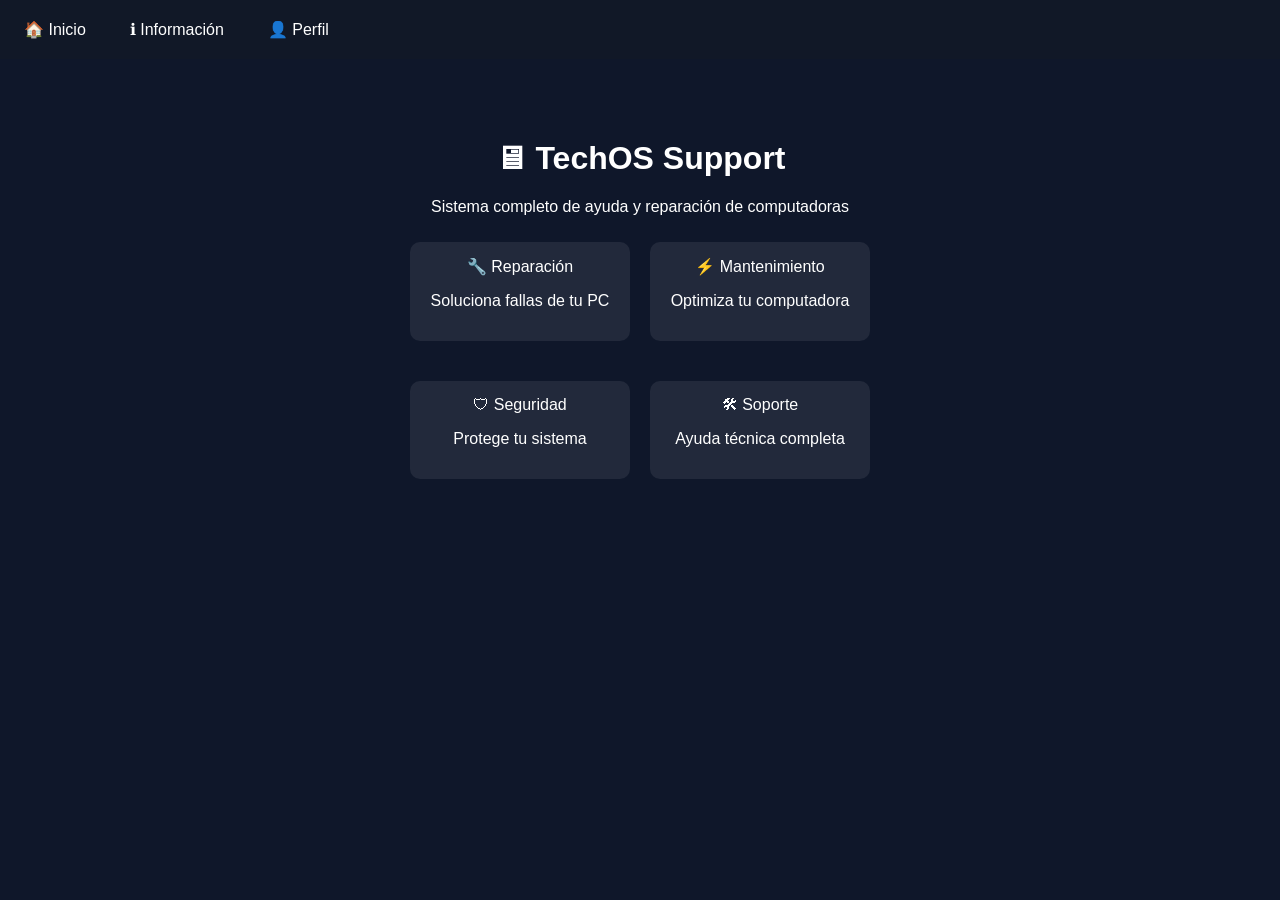
<file: index.html>
<!DOCTYPE html>
<html lang="es">
<head>
<meta charset="UTF-8">
<meta name="viewport" content="width=device-width, initial-scale=1.0">
<title>TechOS - Soporte Completo</title>
<link rel="stylesheet" href="style.css">
</head>

<body>

<!-- NAVBAR -->
<div id="topbar">
    <div onclick="goHome()">🏠 Inicio</div>
    <div onclick="openPage('info')">ℹ Información</div>
    <div onclick="openPage('profile')">👤 Perfil</div>
</div>

<!-- HOME -->
<div class="page" id="home">

    <div class="center">
        <h1>🖥 TechOS Support</h1>
        <p>Sistema completo de ayuda y reparación de computadoras</p>

        <div class="grid">

            <div class="card" onclick="openPage('repair')">
                🔧 Reparación
                <p>Soluciona fallas de tu PC</p>
            </div>

            <div class="card" onclick="openPage('maintenance')">
                ⚡ Mantenimiento
                <p>Optimiza tu computadora</p>
            </div>

            <div class="card" onclick="openPage('security')">
                🛡 Seguridad
                <p>Protege tu sistema</p>
            </div>

            <div class="card" onclick="openPage('support')">
                🛠 Soporte
                <p>Ayuda técnica completa</p>
            </div>

        </div>
    </div>

</div>

<!-- MANTENIMIENTO -->
<div class="page" id="maintenance">
    <h1>⚡ Mantenimiento del Sistema</h1>

    <div class="card">
        <h2>📌 ¿Qué es el mantenimiento?</h2>
        <p>
            El mantenimiento de una computadora es un proceso fundamental que permite mantener el sistema operativo
            en óptimas condiciones. Esto incluye la limpieza de archivos innecesarios, la optimización del rendimiento,
            la actualización de drivers y la revisión del estado general del equipo.
        </p>
    </div>

    <div class="card">
        <h2>🔧 ¿Por qué es importante?</h2>
        <p>
            Sin mantenimiento, una computadora puede volverse lenta, inestable o incluso dejar de funcionar correctamente.
            Mantener el sistema actualizado ayuda a prevenir errores, mejorar la velocidad y prolongar la vida útil del equipo.
        </p>
    </div>

    <div class="card">
        <h2>🧠 Consejos</h2>
        <p>
            - Elimina archivos temporales cada semana.<br>
            - Desinstala programas que no uses.<br>
            - Reinicia tu PC regularmente.<br>
            - Mantén Windows actualizado.
        </p>
    </div>

    <div class="alert">
        ⚠ Si tu computadora es muy lenta o presenta errores frecuentes, recomendamos pedir ayuda en nuestro sistema de soporte.
    </div>

    <!-- comentarios -->
    <h2>💬 Comentarios</h2>

    <div id="comments-maintenance"></div>

    <input id="input-maintenance" placeholder="Escribe tu comentario...">
    <button onclick="addComment('maintenance')">Enviar</button>
</div>

<!-- REPARACIÓN -->
<div class="page" id="repair">
    <h1>🔧 Reparación</h1>

    <div class="card">
        <h2>📌 Explicación</h2>
        <p>
            La reparación de computadoras incluye la solución de problemas físicos y de software.
            Puede ir desde arreglar errores del sistema hasta reemplazar componentes dañados.
        </p>
    </div>

    <div class="card">
        <h2>🧠 Ejemplos</h2>
        <p>
            Pantalla azul, PC que no enciende, virus o errores de sistema.
        </p>
    </div>

    <div class="alert">
        ⚠ Si tienes problemas graves, contacta soporte técnico.
    </div>

    <h2>💬 Comentarios</h2>
    <div id="comments-repair"></div>
    <input id="input-repair" placeholder="Escribe tu comentario...">
    <button onclick="addComment('repair')">Enviar</button>
</div>

<!-- SEGURIDAD -->
<div class="page" id="security">
    <h1>🛡 Seguridad</h1>

    <div class="card">
        <p>
            La seguridad informática protege tu computadora contra virus, malware y ataques externos.
        </p>
    </div>

    <h2>💬 Comentarios</h2>
    <div id="comments-security"></div>
    <input id="input-security" placeholder="Escribe tu comentario...">
    <button onclick="addComment('security')">Enviar</button>
</div>

<!-- SOPORTE -->
<div class="page" id="support">
    <h1>🛠 Soporte Técnico</h1>

    <div class="card">
        <p>
            Nuestro soporte te ayuda a resolver problemas paso a paso con tu computadora.
        </p>
    </div>

    <h2>💬 Comentarios</h2>
    <div id="comments-support"></div>
    <input id="input-support" placeholder="Escribe tu comentario...">
    <button onclick="addComment('support')">Enviar</button>
</div>

<!-- INFO -->
<div class="page" id="info">
    <h1>ℹ Información de TechOS</h1>

    <div class="card">
        <p>
            TechOS es una plataforma diseñada para ayudar a usuarios con problemas de computadoras,
            ofreciendo guías, soporte y recomendaciones técnicas.
        </p>
    </div>

    <div class="card">
        <p>
            ✔ Reparación de sistemas<br>
            ✔ Mantenimiento de PC<br>
            ✔ Seguridad informática<br>
            ✔ Soporte técnico guiado
        </p>
    </div>

    <div class="alert">
        📢 Si necesitas ayuda personalizada, usa la sección de soporte.
    </div>
</div>

<!-- PERFIL -->
<div class="page" id="profile">
    <h1>👤 Mi Perfil</h1>

    <div class="card">
        <p><b>Nombre:</b> Jeremy</p>
        <p><b>Correo:</b> jeremy@email.com</p>
        <p><b>Número:</b> +56 9 1234 5678</p>
        <p><b>Dirección:</b> Santiago, Chile</p>
    </div>
</div>

<script src="script.js"></script>
</body>
</html>
</file>
<file: style.css>
body {
    margin: 0;
    font-family: Arial;
    background: #0f172a;
    color: white;
}

/* barra */
#topbar {
    display: flex;
    gap: 20px;
    background: #111827;
    padding: 12px;
    position: fixed;
    top: 0;
    width: 100%;
}

#topbar div {
    cursor: pointer;
    padding: 8px 12px;
    border-radius: 8px;
}

#topbar div:hover {
    background: #2563eb;
}

/* páginas */
.page {
    display: none;
    padding: 80px 20px;
}

#home {
    display: block;
}

/* centro */
.center {
    text-align: center;
    margin-top: 60px;
}

/* grid */
.grid {
    display: grid;
    grid-template-columns: repeat(2, 220px);
    justify-content: center;
    gap: 20px;
}

/* cards */
.card {
    background: rgba(255,255,255,0.08);
    padding: 15px;
    border-radius: 10px;
    margin: 10px 0;
}

/* alerta */
.alert {
    background: rgba(255,0,0,0.15);
    padding: 10px;
    border-radius: 10px;
    margin-top: 10px;
}

/* comentarios */
input {
    padding: 10px;
    width: 60%;
    border-radius: 8px;
    border: none;
}

button {
    padding: 10px;
    border: none;
    background: #2563eb;
    color: white;
    border-radius: 8px;
    cursor: pointer;
}
</file>
